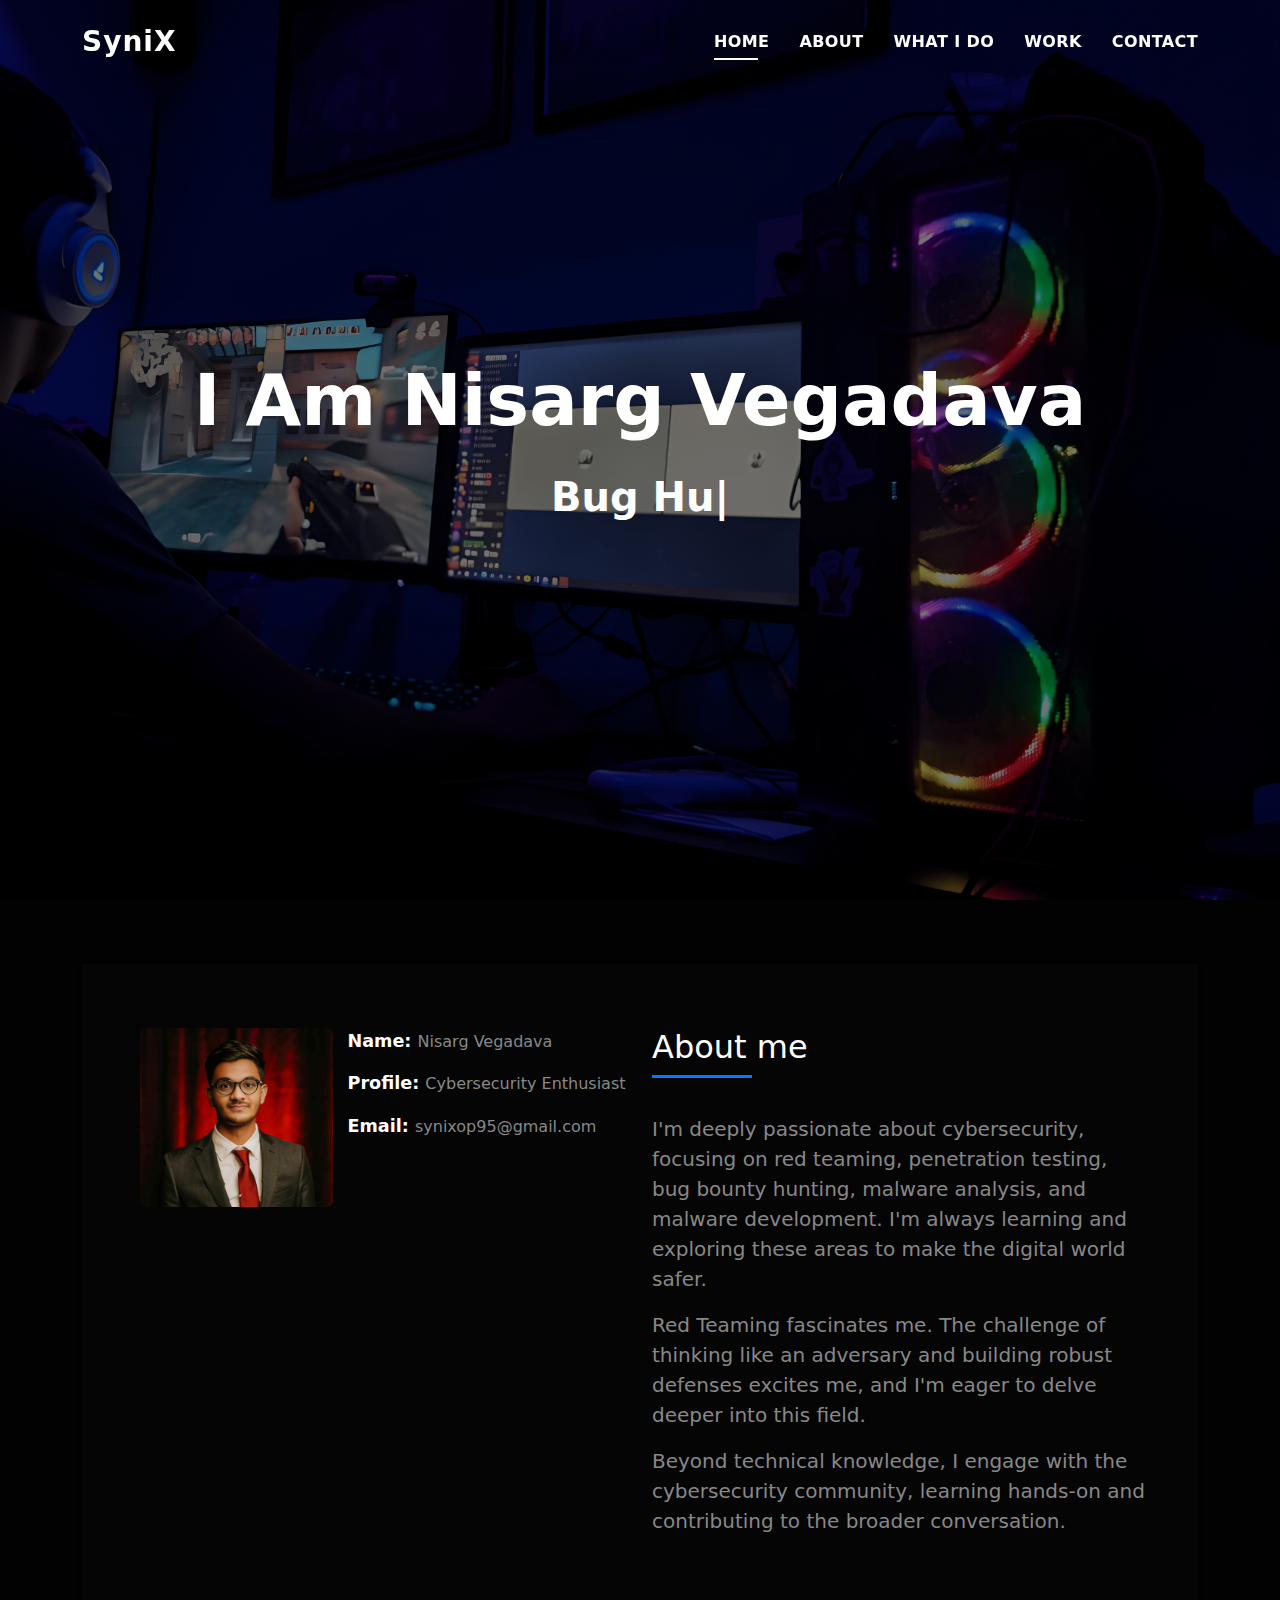
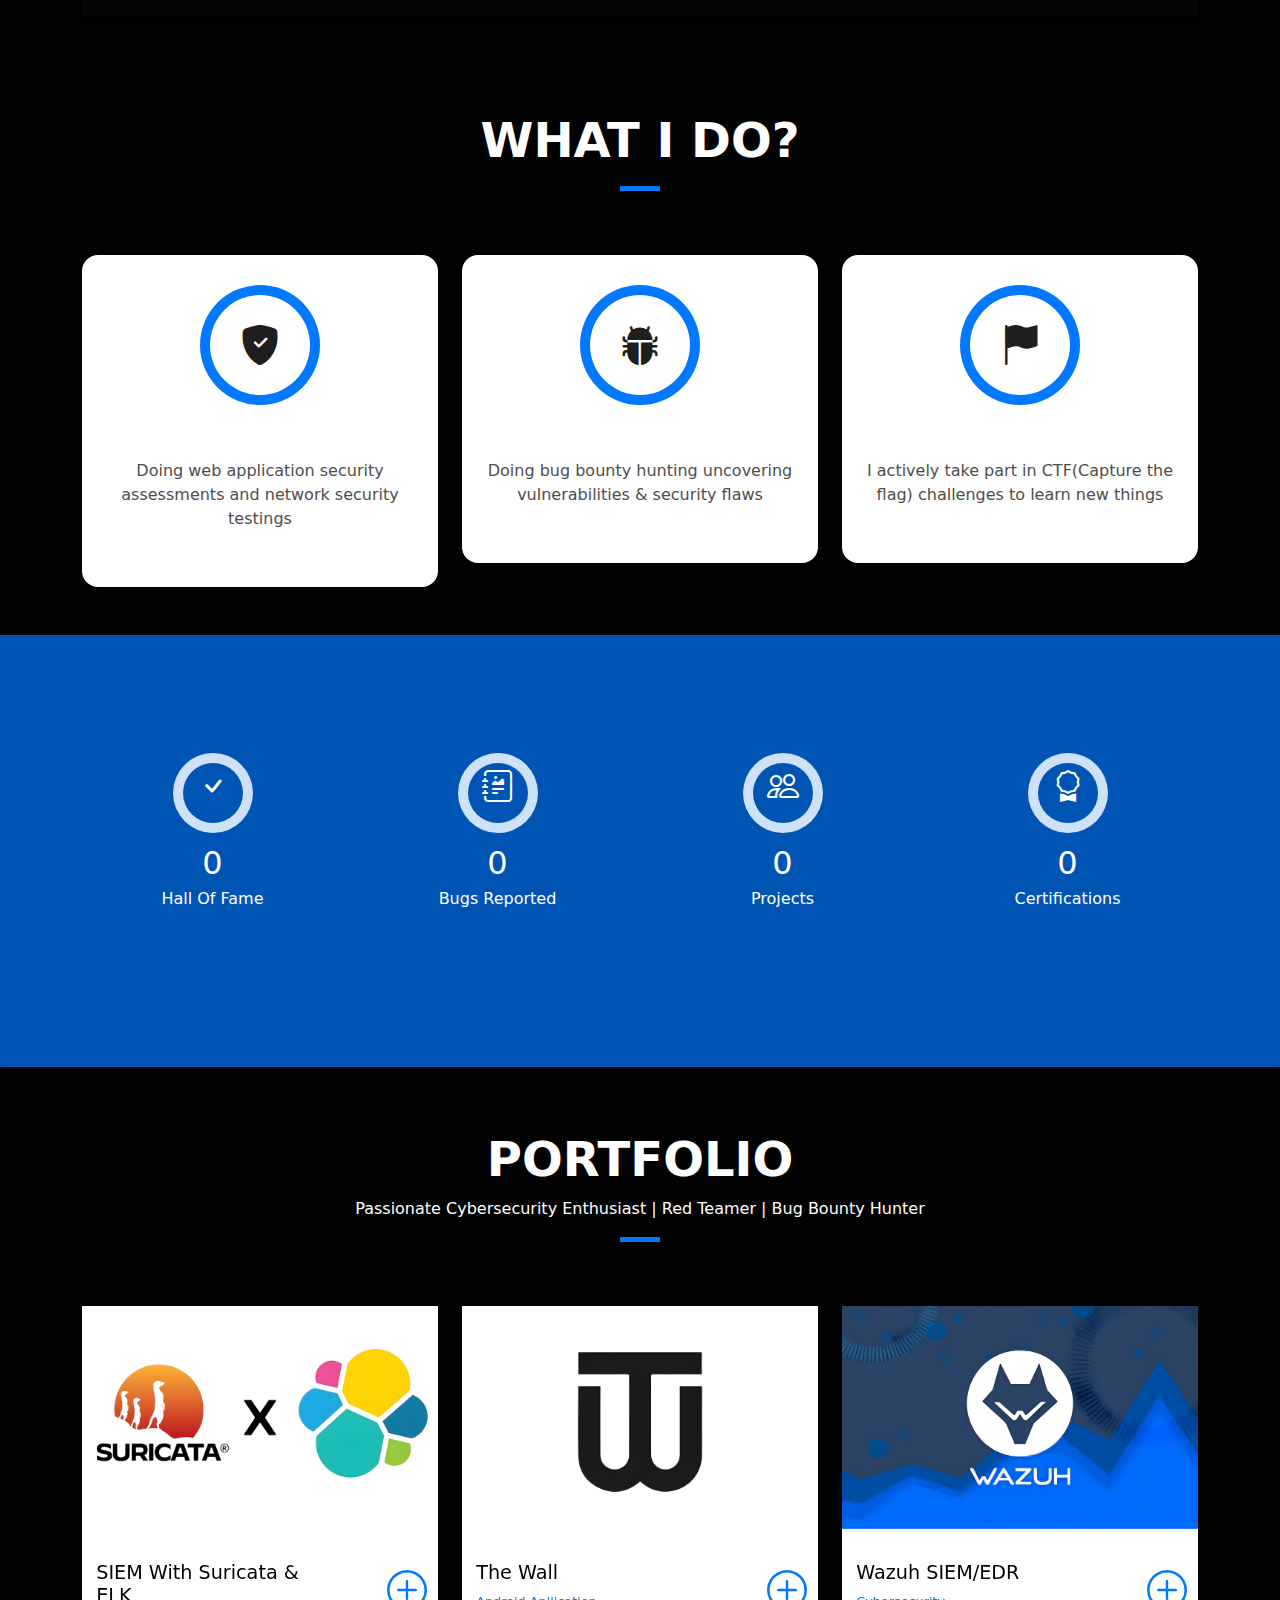
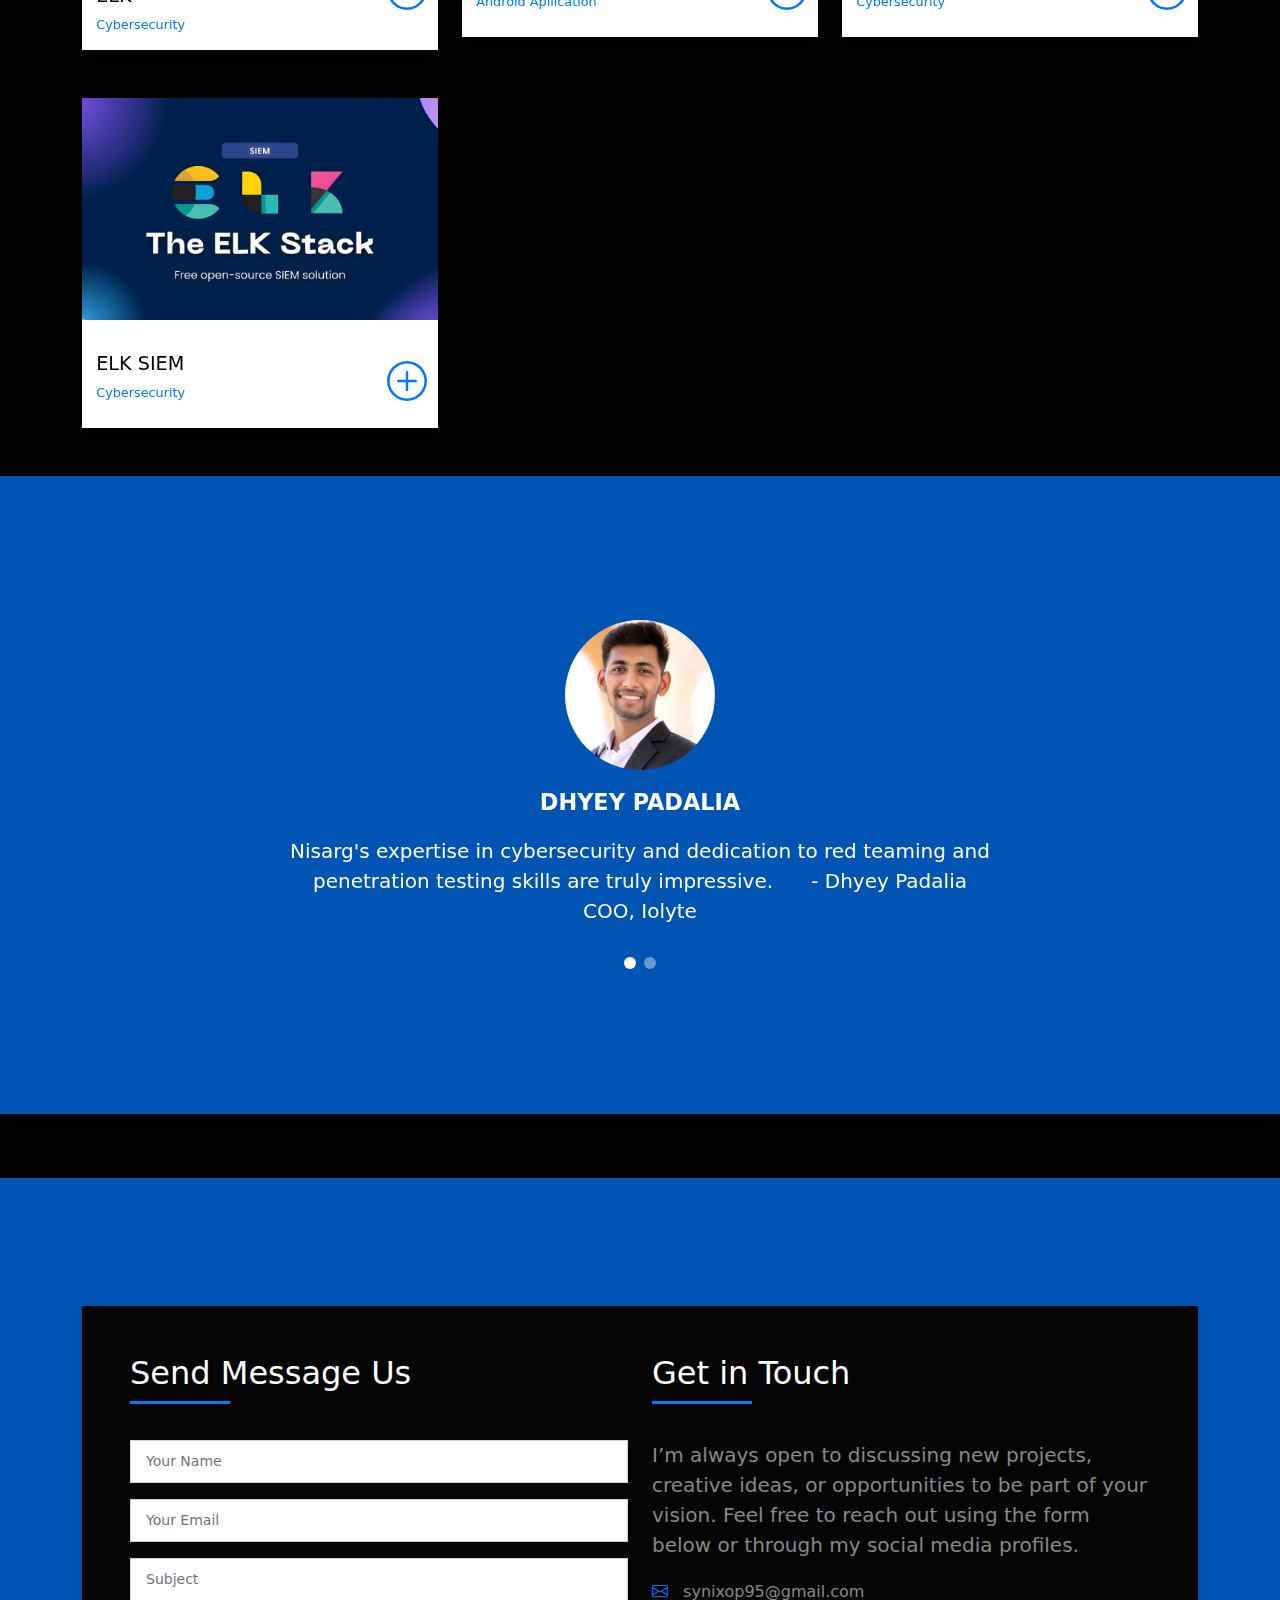
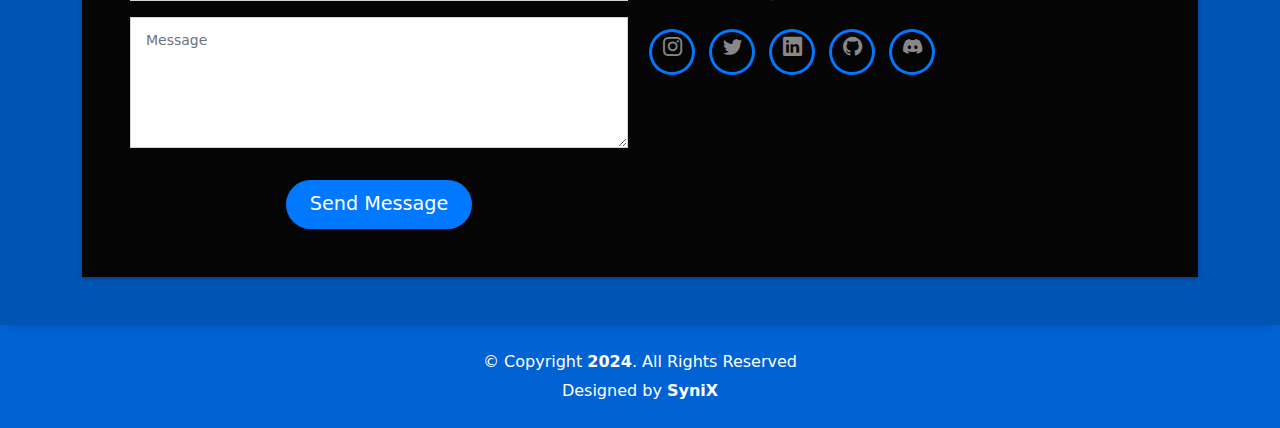
<file: index.html>
<!DOCTYPE html>
<html lang="en">

<head>
  <meta charset="utf-8">
  <meta content="width=device-width, initial-scale=1.0" name="viewport">

  <title>Synix</title>
  <meta content="" name="description">
  <meta content="" name="keywords">

  <!-- Favicons -->
  <link href="assets/img/favicon.png" rel="icon">
  <link href="assets/img/apple-touch-icon.png" rel="apple-touch-icon">

  <!-- Vendor CSS Files -->
  <link href="assets/vendor/bootstrap/css/bootstrap.min.css" rel="stylesheet">
  <link href="assets/vendor/bootstrap-icons/bootstrap-icons.css" rel="stylesheet">
  <link href="assets/vendor/glightbox/css/glightbox.min.css" rel="stylesheet">
  <link href="assets/vendor/swiper/swiper-bundle.min.css" rel="stylesheet">

  <!-- Template Main CSS File -->
  <link href="assets/css/style.css" rel="stylesheet">

</head>

<body>

  <!-- ======= Header ======= -->
  <header id="header" class="fixed-top">
    <div class="container d-flex align-items-center justify-content-between">

      <h1 class="logo"><a href="index.html">SyniX</a></h1>
      <!-- Uncomment below if you prefer to use an image logo -->
      <!-- <a href="index.html" class="logo"><img src="assets/img/logo.png" alt="" class="img-fluid"></a>-->

      <nav id="navbar" class="navbar">
        <ul>
          <li><a class="nav-link scrollto active" href="#hero">Home</a></li>
          <li><a class="nav-link scrollto" href="#about">About</a></li>
          <li><a class="nav-link scrollto" href="#services">What I Do</a></li>
          <li><a class="nav-link scrollto " href="#work">Work</a></li>
          <li><a class="nav-link scrollto" href="#contact">Contact</a></li>
        </ul>
        <i class="bi bi-list mobile-nav-toggle"></i>
      </nav><!-- .navbar -->

    </div>
  </header><!-- End Header -->

  <!-- ======= Hero Section ======= -->
  <div id="hero" class="hero route bg-image" style="background-image: url(assets/img/save.jpg)">
    <div class="overlay-itro"></div>
    <div class="hero-content display-table">
      <div class="table-cell">
        <div class="container">
          <!--<p class="display-6 color-d">Hello, world!</p>-->
          <h1 class="hero-title mb-4">I Am Nisarg Vegadava</h1>
          <p class="hero-subtitle"><span class="typed"
              data-typed-items="Bug Hunter, Penetration Tester, Red Teamer"></span></p>
          <!-- <p class="pt-3"><a class="btn btn-primary btn js-scroll px-4" href="#about" role="button">Learn More</a></p> -->
        </div>
      </div>
    </div>
  </div><!-- End Hero Section -->

  <main id="main">

    <!-- ======= About Section ======= -->
    <section id="about" class="about-mf sect-pt4 route">
      <div class="container">
        <div class="row">
          <div class="col-sm-12">
            <div class="box-shadow-full">
              <div class="row">
                <div class="col-md-6">
                  <div class="row">
                    <div class="col-sm-6 col-md-5">
                      <div class="about-img">
                        <img src="assets/img/profile.jpg" class="img-fluid rounded b-shadow-a" alt="">
                      </div>
                    </div>
                    <div class="col-sm-6 col-md-7">
                      <div class="about-info">
                        <p><span class="title-s">Name: </span> <span>Nisarg Vegadava</span></p>
                        <p><span class="title-s">Profile: </span> <span>Cybersecurity Enthusiast</span></p>
                        <p><span class="title-s">Email: </span> <span>synixop95@gmail.com</span></p>
                      </div>
                    </div>
                  </div>
                </div>
                <div class="col-md-6">
                  <div class="about-me pt-4 pt-md-0">
                    <div class="title-box-2">
                      <h5 class="title-left">
                        About me
                      </h5>
                    </div>
                    <p class="lead">
                      I'm deeply passionate about cybersecurity, focusing on red teaming, penetration testing, 
                      bug bounty hunting, malware analysis, and malware development. 
                      
                      I'm always learning and exploring these areas to make the digital world safer.
                    </p>
                    <p class="lead">
                      Red Teaming fascinates me. The challenge of thinking like an adversary and building robust defenses excites me, 
                      and I'm eager to delve deeper into this field.
                    </p>
                    <p class="lead">
                      Beyond technical knowledge, I engage with the cybersecurity community, 
                      learning hands-on and contributing to the broader conversation.
                    </p>
                  </div>
                </div>
              </div>
            </div>
          </div>
        </div>
      </div>
    </section><!-- End About Section -->

    <!-- ======= Services Section ======= -->
    <section id="services" class="services-mf pt-5 route">
      <div class="container">
        <div class="row">
          <div class="col-sm-12">
            <div class="title-box text-center">
              <h3 class="title-a">
                What I Do?
              </h3>
              <p class="subtitle-a">
                <!-- subtitle -->
              </p>
              <div class="line-mf"></div>
            </div>
          </div>
        </div>
        <div class="row">
          <div class="col-md-4">
            <div class="service-box">
              <div class="service-ico">
                <span class="ico-circle"><i class="bi bi-shield-fill-check"></i></span>
              </div>
              <div class="service-content">
                <h2 class="s-title">Penetration Testing</h2>
                <p class="s-description text-center">
                  Doing web application security assessments and network security testings
                </p>
              </div>
            </div>
          </div>
          <div class="col-md-4">
            <div class="service-box">
              <div class="service-ico">
                <span class="ico-circle"><i class="bi bi-bug-fill"></i></span>
              </div>
              <div class="service-content">
                <h2 class="s-title">Bug Bounty Hunting</h2>
                <p class="s-description text-center">
                  Doing bug bounty hunting uncovering vulnerabilities & security flaws
                </p>
              </div>
            </div>
          </div>
          <div class="col-md-4">
            <div class="service-box">
              <div class="service-ico">
                <span class="ico-circle"><i class="bi bi-flag-fill"></i></span>
              </div>
              <div class="service-content">
                <h2 class="s-title">CTF Player</h2>
                <p class="s-description text-center">
                  I actively take part in CTF(Capture the flag) challenges to learn new things
                </p>
              </div>
            </div>
          </div>
        </div>
      </div>
    </section><!-- End Services Section -->

    <!-- ======= Counter Section ======= -->
    <div class="section-counter paralax-mf bg-image" style="background-image: url(assets/img/counters-bg.jpg)">
      <div class="overlay-mf"></div>
      <div class="container position-relative">
        <div class="row">
          <div class="col-sm-3 col-lg-3">
            <div class="counter-box counter-box pt-4 pt-md-0">
              <div class="counter-ico">
                <span class="ico-circle"><i class="bi bi-check"></i></span>
              </div>
              <div class="counter-num">
                <p data-purecounter-start="0" data-purecounter-end="0" data-purecounter-duration="1"
                  class="counter purecounter"></p>
                <span class="counter-text">Hall Of Fame</span>
              </div>
            </div>
          </div>
          <div class="col-sm-3 col-lg-3">
            <div class="counter-box pt-4 pt-md-0">
              <div class="counter-ico">
                <span class="ico-circle"><i class="bi bi-journal-richtext"></i></span>
              </div>
              <div class="counter-num">
                <p data-purecounter-start="0" data-purecounter-end="0" data-purecounter-duration="1"
                  class="counter purecounter"></p>
                <span class="counter-text">Bugs Reported</span>
              </div>
            </div>
          </div>
          <div class="col-sm-3 col-lg-3">
            <div class="counter-box pt-4 pt-md-0">
              <div class="counter-ico">
                <span class="ico-circle"><i class="bi bi-people"></i></span>
              </div>
              <div class="counter-num">
                <p data-purecounter-start="0" data-purecounter-end="17" data-purecounter-duration="1"
                  class="counter purecounter"></p>
                <span class="counter-text">Projects</span>
              </div>
            </div>
          </div>
          <div class="col-sm-3 col-lg-3">
            <div class="counter-box pt-4 pt-md-0">
              <div class="counter-ico">
                <span class="ico-circle"><i class="bi bi-award"></i></span>
              </div>
              <div class="counter-num">
                <p data-purecounter-start="0" data-purecounter-end="12" data-purecounter-duration="1"
                  class="counter purecounter"></p>
                <span class="counter-text">Certifications</span>
              </div>
            </div>
          </div>
        </div>
      </div>
    </div><!-- End Counter Section -->

    <!-- ======= Portfolio Section ======= -->
    <section id="work" class="portfolio-mf sect-pt4 route">
      <div class="container">
        <div class="row">
          <div class="col-sm-12">
            <div class="title-box text-center">
              <h3 class="title-a">
                Portfolio
              </h3>
              <p class="subtitle-a">
                Passionate Cybersecurity Enthusiast | Red Teamer | Bug Bounty Hunter
              </p>
              <div class="line-mf"></div>
            </div>
          </div>
        </div>
        <div class="row">
          <div class="col-md-4">
            <div class="work-box">
              <a href="assets/img/work-1.jpg" data-gallery="portfolioGallery" class="portfolio-lightbox">
                <div class="work-img">
                  <img src="assets/img/work-1.jpg" alt="" class="img-fluid">
                </div>
              </a>
              <div class="work-content">
                <div class="row">
                  <div class="col-sm-8">
                    <h2 class="w-title">SIEM With Suricata & ELK</h2>
                    <div class="w-more">
                      <span class="w-ctegory">Cybersecurity</span>
                    </div>
                  </div>
                  <div class="col-sm-4">
                    <div class="w-like">
                      <a href="portfolio-details.html"> <span class="bi bi-plus-circle"></span></a>
                    </div>
                  </div>
                </div>
              </div>
            </div>
          </div>
          <div class="col-md-4">
            <div class="work-box">
              <a href="assets/img/work-2.jpg" data-gallery="portfolioGallery" class="portfolio-lightbox">
                <div class="work-img">
                  <img src="assets/img/work-2.jpg" alt="" class="img-fluid">
                </div>
              </a>
              <div class="work-content">
                <div class="row">
                  <div class="col-sm-8">
                    <h2 class="w-title">The Wall</h2>
                    <div class="w-more">
                      <span class="w-ctegory">Android Apllication</span> 
                    </div>
                  </div>
                  <div class="col-sm-4">
                    <div class="w-like">
                      <a href="portfolio-details2.html"> <span class="bi bi-plus-circle"></span></a>
                    </div>
                  </div>
                </div>
              </div>
            </div>
          </div>
          <div class="col-md-4">
            <div class="work-box">
              <a href="assets/img/work-3.jpg" data-gallery="portfolioGallery" class="portfolio-lightbox">
                <div class="work-img">
                  <img src="assets/img/work-3.jpg" alt="" class="img-fluid">
                </div>
              </a>
              <div class="work-content">
                <div class="row">
                  <div class="col-sm-8">
                    <h2 class="w-title">Wazuh SIEM/EDR</h2>
                    <div class="w-more">
                      <span class="w-ctegory">Cybersecurity</span> 
                    </div>
                  </div>
                  <div class="col-sm-4">
                    <div class="w-like">
                      <a href="portfolio-details3.html"> <span class="bi bi-plus-circle"></span></a>
                    </div>
                  </div>
                </div>
              </div>
            </div>
          </div>
          <div class="col-md-4">
            <div class="work-box">
              <a href="assets/img/work-4.jpg" data-gallery="portfolioGallery" class="portfolio-lightbox">
                <div class="work-img">
                  <img src="assets/img/work-4.jpg" alt="" class="img-fluid">
                </div>
              </a>
              <div class="work-content">
                <div class="row">
                  <div class="col-sm-8">
                    <h2 class="w-title">ELK SIEM</h2>
                    <div class="w-more">
                      <span class="w-ctegory">Cybersecurity</span> 
                    </div>
                  </div>
                  <div class="col-sm-4">
                    <div class="w-like">
                      <a href="portfolio-details4.html"> <span class="bi bi-plus-circle"></span></a>
                    </div>
                  </div>
                </div>
              </div>
            </div>
          </div>
        </div>
      </div>
    </section><!-- End Portfolio Section -->

    <!-- ======= Testimonials Section ======= -->
    <div class="testimonials paralax-mf bg-image" style="background-image: url(assets/img/overlay-bg.jpg)">
      <div class="overlay-mf"></div>
      <div class="container">
        <div class="row">
          <div class="col-md-12">

            <div class="testimonials-slider swiper" data-aos="fade-up" data-aos-delay="100">
              <div class="swiper-wrapper">

                <div class="swiper-slide">
                  <div class="testimonial-box">
                    <div class="author-test">
                      <img src="assets/img/testimonial-1.jpg" alt="" class="rounded-circle b-shadow-a">
                      <span class="author">Dhyey Padalia</span>
                    </div>
                    <div class="content-test">
                      <p class="description lead">
                        Nisarg's expertise in cybersecurity and dedication to red teaming and 
                        penetration testing skills are truly impressive.  &nbsp;&nbsp;&nbsp;&nbsp;  <strong> - Dhyey Padalia COO, Iolyte </strong>
                      </p>
                    </div>
                  </div>
                </div><!-- End testimonial item -->

                <div class="swiper-slide">
                  <div class="testimonial-box">
                    <div class="author-test">
                      <img src="assets/img/testimonial-4.jpg" alt="" class="rounded-circle b-shadow-a">
                      <span class="author">Thesiya Socrate</span>
                    </div>
                    <div class="content-test">
                      <p class="description lead">
                        Curabitur arcu erat, accumsan id imperdiet et, porttitor at sem. Lorem ipsum dolor sit amet,
                        consectetur adipiscing elit.
                      </p>
                    </div>
                  </div>
                </div><!-- End testimonial item -->
              </div>
              <div class="swiper-pagination"></div>
            </div>

            <!-- <div id="testimonial-mf" class="owl-carousel owl-theme">
          
        </div> -->
          </div>
        </div>
      </div>
    </div><!-- End Testimonials Section -->

    <!-- ======= Contact Section ======= -->
    <section id="contact" class="paralax-mf footer-paralax bg-image sect-mt4 route"
      style="background-image: url(assets/img/overlay-bg.jpg)">
      <div class="overlay-mf"></div>
      <div class="container">
        <div class="row">
          <div class="col-sm-12">
            <div class="contact-mf">
              <div id="contact" class="box-shadow-full">
                <div class="row">
                  <div class="col-md-6">
                    <div class="title-box-2">
                      <h5 class="title-left">
                        Send Message Us
                      </h5>
                    </div>
                    <div>
                      <form action="forms/contact.php" method="post" role="form" class="php-email-form">
                        <div class="row">
                          <div class="col-md-12 mb-3">
                            <div class="form-group">
                              <input type="text" name="name" class="form-control" id="name" placeholder="Your Name"
                                required>
                            </div>
                          </div>
                          <div class="col-md-12 mb-3">
                            <div class="form-group">
                              <input type="email" class="form-control" name="email" id="email" placeholder="Your Email"
                                required>
                            </div>
                          </div>
                          <div class="col-md-12 mb-3">
                            <div class="form-group">
                              <input type="text" class="form-control" name="subject" id="subject" placeholder="Subject"
                                required>
                            </div>
                          </div>
                          <div class="col-md-12">
                            <div class="form-group">
                              <textarea class="form-control" name="message" rows="5" placeholder="Message"
                                required></textarea>
                            </div>
                          </div>
                          <div class="col-md-12 text-center my-3">
                            <div class="loading">Loading</div>
                            <div class="error-message"></div>
                            <div class="sent-message">Your message has been sent. Thank you!</div>
                          </div>
                          <div class="col-md-12 text-center">
                            <button type="submit" class="button button-a button-big button-rouded">Send Message</button>
                          </div>
                        </div>
                      </form>
                    </div>
                  </div>
                  <div class="col-md-6">
                    <div class="title-box-2 pt-4 pt-md-0">
                      <h5 class="title-left">
                        Get in Touch
                      </h5>
                    </div>
                    <div class="more-info">
                      <p class="lead">
                        I’m always open to discussing new projects, creative ideas, or opportunities to be part of your vision. 
                        Feel free to reach out using the form below or through my social media profiles.
                      </p>
                      <ul class="list-ico">
                        <li><span class="bi bi-envelope"></span> synixop95@gmail.com</li>
                      </ul>
                    </div>
                    <div class="socials">
                      <ul>
                        <li><a href="https://www.instagram.com/0xsynix" target="_blank"><span class="ico-circle"><i class="bi bi-instagram"></i></span></a></li>
                        <li><a href="https://www.x.com/SyniX_07" target="_blank"><span class="ico-circle"><i class="bi bi-twitter"></i></span></a></li>
                        <li><a href="https://www.linkedin.com/in/nisarg-vegadava" target="_blank"><span class="ico-circle"><i class="bi bi-linkedin"></i></span></a></li>
                        <li><a href="https://www.github.com/0xNisarg" target="_blank"><span class="ico-circle"><i class="bi bi-github"></i></span></a></li>
                        <li><a href="https://www.discordapp.com/users/679171418465894460" target="_blank"><span class="ico-circle"><i class="bi bi-discord"></i></span></a></li>
                      </ul>
                    </div>
                  </div>
                </div>
              </div>
            </div>
          </div>
        </div>
      </div>
    </section><!-- End Contact Section -->

  </main><!-- End #main -->

  <!-- ======= Footer ======= -->
  <footer>
    <div class="container">
      <div class="row">
        <div class="col-sm-12">
          <div class="copyright-box">
            <p class="copyright">&copy; Copyright <strong>2024</strong>. All Rights Reserved</p>
            <div class="credits">
              Designed by <strong>SyniX</strong>
            </div>
          </div>
        </div>
      </div>
    </div>
  </footer><!-- End  Footer -->

  <div id="preloader"></div>
  <a href="#" class="back-to-top d-flex align-items-center justify-content-center"><i
      class="bi bi-arrow-up-short"></i></a>

  <!-- Vendor JS Files -->
  <script src="assets/vendor/purecounter/purecounter_vanilla.js"></script>
  <script src="assets/vendor/bootstrap/js/bootstrap.bundle.min.js"></script>
  <script src="assets/vendor/glightbox/js/glightbox.min.js"></script>
  <script src="assets/vendor/swiper/swiper-bundle.min.js"></script>
  <script src="assets/vendor/typed.js/typed.min.js"></script>
  <script src="assets/vendor/php-email-form/validate.js"></script>

  <!-- Template Main JS File -->
  <script src="assets/js/main.js"></script>

</body>

</html>
</file>
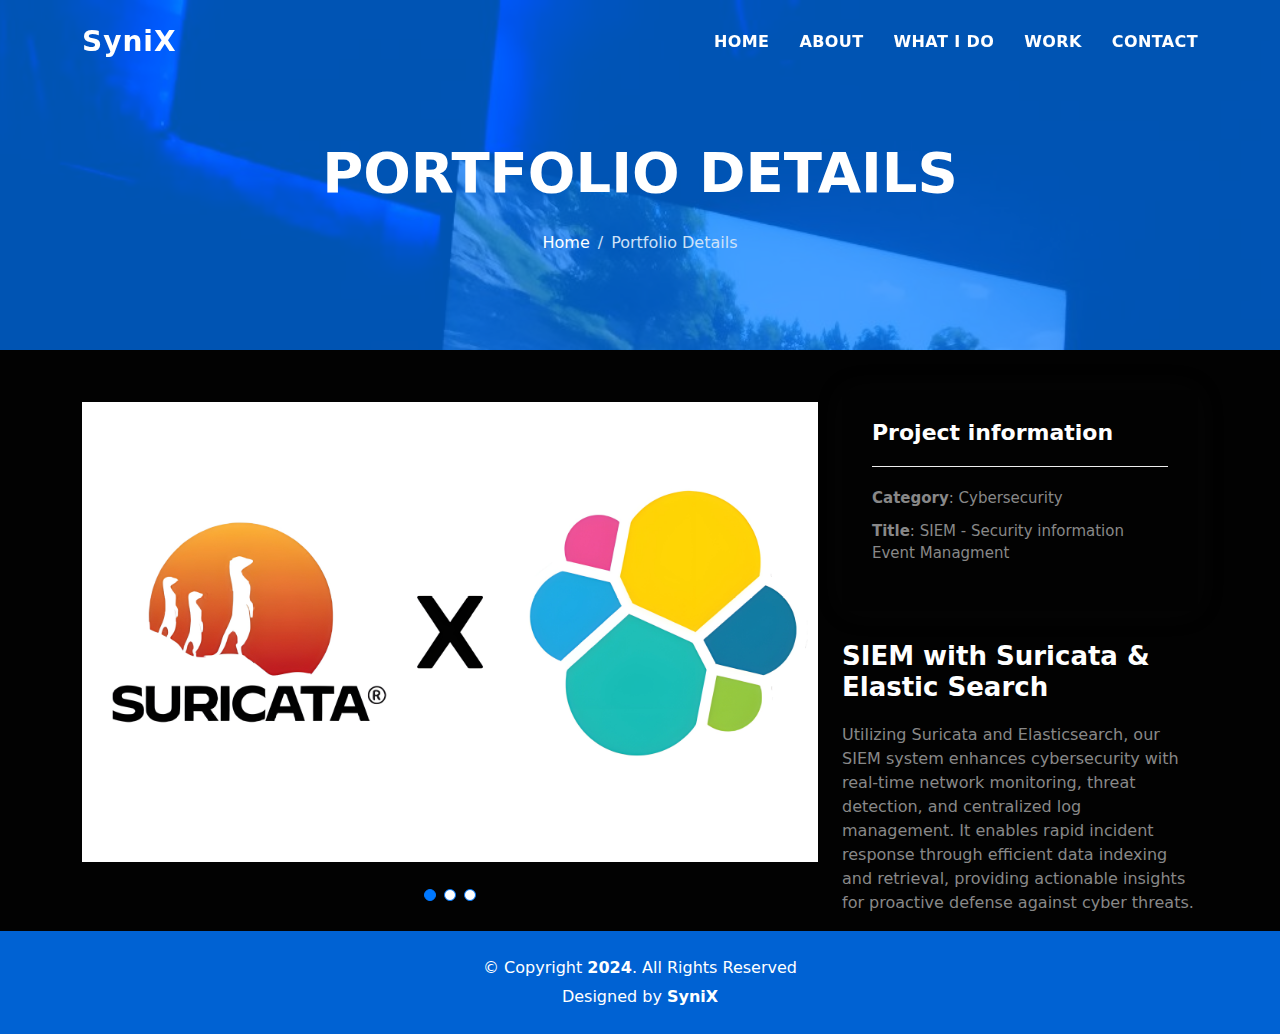
<file: portfolio-details.html>
<!DOCTYPE html>
<html lang="en">

<head>
  <meta charset="utf-8">
  <meta content="width=device-width, initial-scale=1.0" name="viewport">

  <title>SyniX - Portfolio Details</title>
  <meta content="" name="description">
  <meta content="" name="keywords">

  <!-- Favicons -->
  <link href="assets/img/favicon.png" rel="icon">
  <link href="assets/img/apple-touch-icon.png" rel="apple-touch-icon">

  <!-- Vendor CSS Files -->
  <link href="assets/vendor/bootstrap/css/bootstrap.min.css" rel="stylesheet">
  <link href="assets/vendor/bootstrap-icons/bootstrap-icons.css" rel="stylesheet">
  <link href="assets/vendor/glightbox/css/glightbox.min.css" rel="stylesheet">
  <link href="assets/vendor/swiper/swiper-bundle.min.css" rel="stylesheet">

  <!-- Template Main CSS File -->
  <link href="assets/css/style.css" rel="stylesheet">
</head>

<body>

  <!-- ======= Header ======= -->
  <header id="header" class="fixed-top">
    <div class="container d-flex align-items-center justify-content-between">

      <h1 class="logo"><a href="index.html">SyniX</a></h1>
      <!-- Uncomment below if you prefer to use an image logo -->
      <!-- <a href="index.html" class="logo"><img src="assets/img/logo.png" alt="" class="img-fluid"></a>-->

      <nav id="navbar" class="navbar">
        <ul>
          <li><a class="nav-link scrollto " href="index.html#hero">Home</a></li>
          <li><a class="nav-link scrollto" href="index.html#about">About</a></li>
          <li><a class="nav-link scrollto" href="index.html#services">What I Do</a></li>
          <li><a class="nav-link scrollto " href="index.html#work">Work</a></li>
          <li><a class="nav-link scrollto" href="index.html#contact">Contact</a></li>
        </ul>
        <i class="bi bi-list mobile-nav-toggle"></i>
      </nav><!-- .navbar -->

    </div>
  </header><!-- End Header -->

  <div class="hero hero-single route bg-image" style="background-image: url(assets/img/overlay-bg.jpg)">
    <div class="overlay-mf"></div>
    <div class="hero-content display-table">
      <div class="table-cell">
        <div class="container">
          <h2 class="hero-title mb-4">Portfolio Details</h2>
          <ol class="breadcrumb d-flex justify-content-center">
            <li class="breadcrumb-item">
              <a href="#">Home</a>
            </li>
            <li class="breadcrumb-item active">Portfolio Details</li>
          </ol>
        </div>
      </div>
    </div>
  </div>

  <main id="main">

    <!-- ======= Portfolio Details Section ======= -->
    <section id="portfolio-details" class="portfolio-details">
      <div class="container">
        <div class="row gy-4">
          <div class="col-lg-8">
            <div class="portfolio-details-slider swiper">
              <div class="swiper-wrapper align-items-center">

                <div class="swiper-slide">
                  <img src="assets/img/work-1.jpg" alt="">
                </div>
                <div class="swiper-slide">\
                  <img src="assets/img/suricata.jpg" alt="">
                </div>
                <div class="swiper-slide">
                  <img src="assets/img/elastic.jpg" alt="">
                </div>
              </div>
              <div class="swiper-pagination"></div>
            </div>
          </div>

          <div class="col-lg-4">
            <div class="portfolio-info">
              <h3>Project information</h3>
              <ul>
                <li><strong>Category</strong>: Cybersecurity</li>
                <li><strong>Title</strong>: <a href="https://github.com/0xNisarg/SIEM-with-Suricata-and-Elasticsearch" target="_blank">SIEM - Security information Event Managment </a></li>
              </ul>
            </div>
            <div class="portfolio-description">
              <h2>SIEM with Suricata & Elastic Search</h2>
              <p>
                Utilizing Suricata and Elasticsearch, our SIEM system enhances cybersecurity with real-time network monitoring, threat detection, 
                and centralized log management. It enables rapid incident response through efficient data indexing and retrieval, 
                providing actionable insights for proactive defense against cyber threats.
              </p>
            </div>
          </div>
        </div>
      </div>
    </section>
    <!-- End Portfolio Details Section -->

  </main><!-- End #main -->

  <!-- ======= Footer ======= -->
  <footer>
    <div class="container">
      <div class="row">
        <div class="col-sm-12">
          <div class="copyright-box">
            <div class="credits">
              <p class="copyright">&copy; Copyright <strong>2024</strong>. All Rights Reserved</p>
              Designed by <strong>SyniX</strong>
            </div>
          </div>
        </div>
      </div>
    </div>
  </footer><!-- End  Footer -->

  <div id="preloader"></div>
  <a href="#" class="back-to-top d-flex align-items-center justify-content-center"><i class="bi bi-arrow-up-short"></i></a>

  <!-- Vendor JS Files -->
  <script src="assets/vendor/purecounter/purecounter_vanilla.js"></script>
  <script src="assets/vendor/bootstrap/js/bootstrap.bundle.min.js"></script>
  <script src="assets/vendor/glightbox/js/glightbox.min.js"></script>
  <script src="assets/vendor/swiper/swiper-bundle.min.js"></script>
  <script src="assets/vendor/typed.js/typed.min.js"></script>
  <script src="assets/vendor/php-email-form/validate.js"></script>

  <!-- Template Main JS File -->
  <script src="assets/js/main.js"></script>

</body>

</html>
</file>
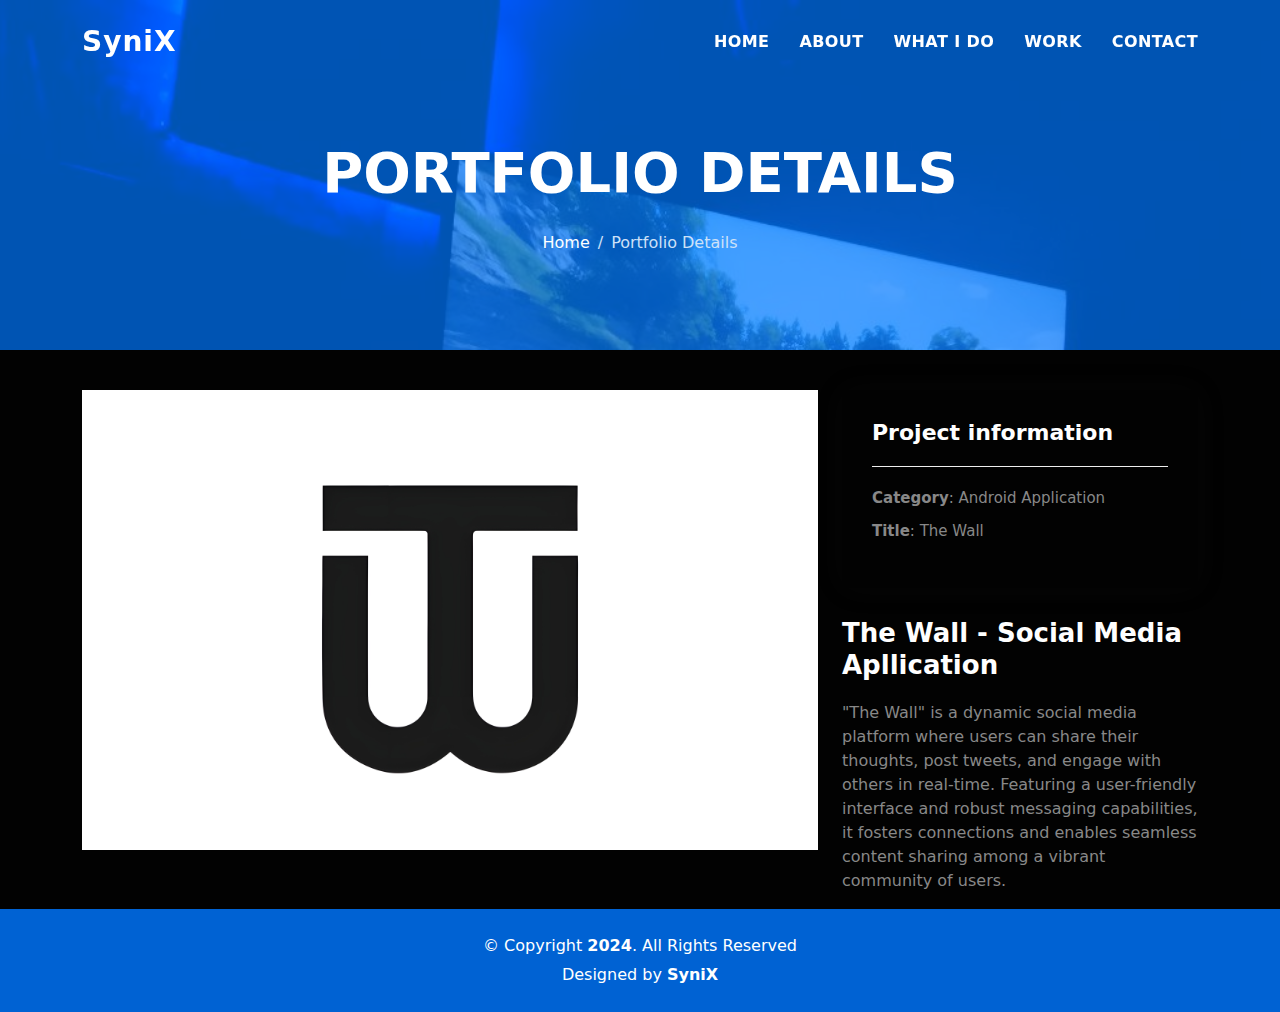
<file: portfolio-details2.html>
<!DOCTYPE html>
<html lang="en">

<head>
  <meta charset="utf-8">
  <meta content="width=device-width, initial-scale=1.0" name="viewport">

  <title>SyniX - Portfolio Details</title>
  <meta content="" name="description">
  <meta content="" name="keywords">

  <!-- Favicons -->
  <link href="assets/img/favicon.png" rel="icon">
  <link href="assets/img/apple-touch-icon.png" rel="apple-touch-icon">

  <!-- Vendor CSS Files -->
  <link href="assets/vendor/bootstrap/css/bootstrap.min.css" rel="stylesheet">
  <link href="assets/vendor/bootstrap-icons/bootstrap-icons.css" rel="stylesheet">
  <link href="assets/vendor/glightbox/css/glightbox.min.css" rel="stylesheet">
  <link href="assets/vendor/swiper/swiper-bundle.min.css" rel="stylesheet">

  <!-- Template Main CSS File -->
  <link href="assets/css/style.css" rel="stylesheet">
</head>

<body>

  <!-- ======= Header ======= -->
  <header id="header" class="fixed-top">
    <div class="container d-flex align-items-center justify-content-between">

      <h1 class="logo"><a href="index.html">SyniX</a></h1>
      <!-- Uncomment below if you prefer to use an image logo -->
      <!-- <a href="index.html" class="logo"><img src="assets/img/logo.png" alt="" class="img-fluid"></a>-->

      <nav id="navbar" class="navbar">
        <ul>
          <li><a class="nav-link scrollto " href="index.html#hero">Home</a></li>
          <li><a class="nav-link scrollto" href="index.html#about">About</a></li>
          <li><a class="nav-link scrollto" href="index.html#services">What I Do</a></li>
          <li><a class="nav-link scrollto " href="index.html#work">Work</a></li>
          <li><a class="nav-link scrollto" href="index.html#contact">Contact</a></li>
        </ul>
        <i class="bi bi-list mobile-nav-toggle"></i>
      </nav><!-- .navbar -->

    </div>
  </header><!-- End Header -->

  <div class="hero hero-single route bg-image" style="background-image: url(assets/img/overlay-bg.jpg)">
    <div class="overlay-mf"></div>
    <div class="hero-content display-table">
      <div class="table-cell">
        <div class="container">
          <h2 class="hero-title mb-4">Portfolio Details</h2>
          <ol class="breadcrumb d-flex justify-content-center">
            <li class="breadcrumb-item">
              <a href="#">Home</a>
            </li>
            <li class="breadcrumb-item active">Portfolio Details</li>
          </ol>
        </div>
      </div>
    </div>
  </div>

  <main id="main">

    <!-- ======= Portfolio Details Section ======= -->
    <section id="portfolio-details" class="portfolio-details">
      <div class="container">
        <div class="row gy-4">
          <div class="col-lg-8">
            <div class="portfolio-details-slider swiper">
              <div class="swiper-wrapper align-items-center">

                <div class="swiper-slide">
                  <img src="assets/img/work-2.jpg" alt="">
                </div>
              </div>
              <div class="swiper-pagination"></div>
            </div>
          </div>

          <div class="col-lg-4">
            <div class="portfolio-info">
              <h3>Project information</h3>
              <ul>
                <li><strong>Category</strong>: Android Application</li>
                <li><strong>Title</strong>: <a href="https://github.com/0xNisarg/The-Wall" target="_blank">The Wall</a></li>
              </ul>
            </div>
            <div class="portfolio-description">
              <h2>The Wall - Social Media Apllication</h2>
              <p>
                "The Wall" is a dynamic social media platform where users can share their thoughts, post tweets, and engage with others in real-time. 
                Featuring a user-friendly interface and robust messaging capabilities, it fosters connections and enables seamless content sharing among a vibrant community of users.
              </p>
            </div>
          </div>
        </div>
      </div>
    </section>
    <!-- End Portfolio Details Section -->

  </main><!-- End #main -->

  <!-- ======= Footer ======= -->
  <footer>
    <div class="container">
      <div class="row">
        <div class="col-sm-12">
          <div class="copyright-box">
            <div class="credits">
              <p class="copyright">&copy; Copyright <strong>2024</strong>. All Rights Reserved</p>
              Designed by <strong>SyniX</strong>
            </div>
          </div>
        </div>
      </div>
    </div>
  </footer><!-- End  Footer -->

  <div id="preloader"></div>
  <a href="#" class="back-to-top d-flex align-items-center justify-content-center"><i class="bi bi-arrow-up-short"></i></a>

  <!-- Vendor JS Files -->
  <script src="assets/vendor/purecounter/purecounter_vanilla.js"></script>
  <script src="assets/vendor/bootstrap/js/bootstrap.bundle.min.js"></script>
  <script src="assets/vendor/glightbox/js/glightbox.min.js"></script>
  <script src="assets/vendor/swiper/swiper-bundle.min.js"></script>
  <script src="assets/vendor/typed.js/typed.min.js"></script>
  <script src="assets/vendor/php-email-form/validate.js"></script>

  <!-- Template Main JS File -->
  <script src="assets/js/main.js"></script>

</body>

</html>
</file>
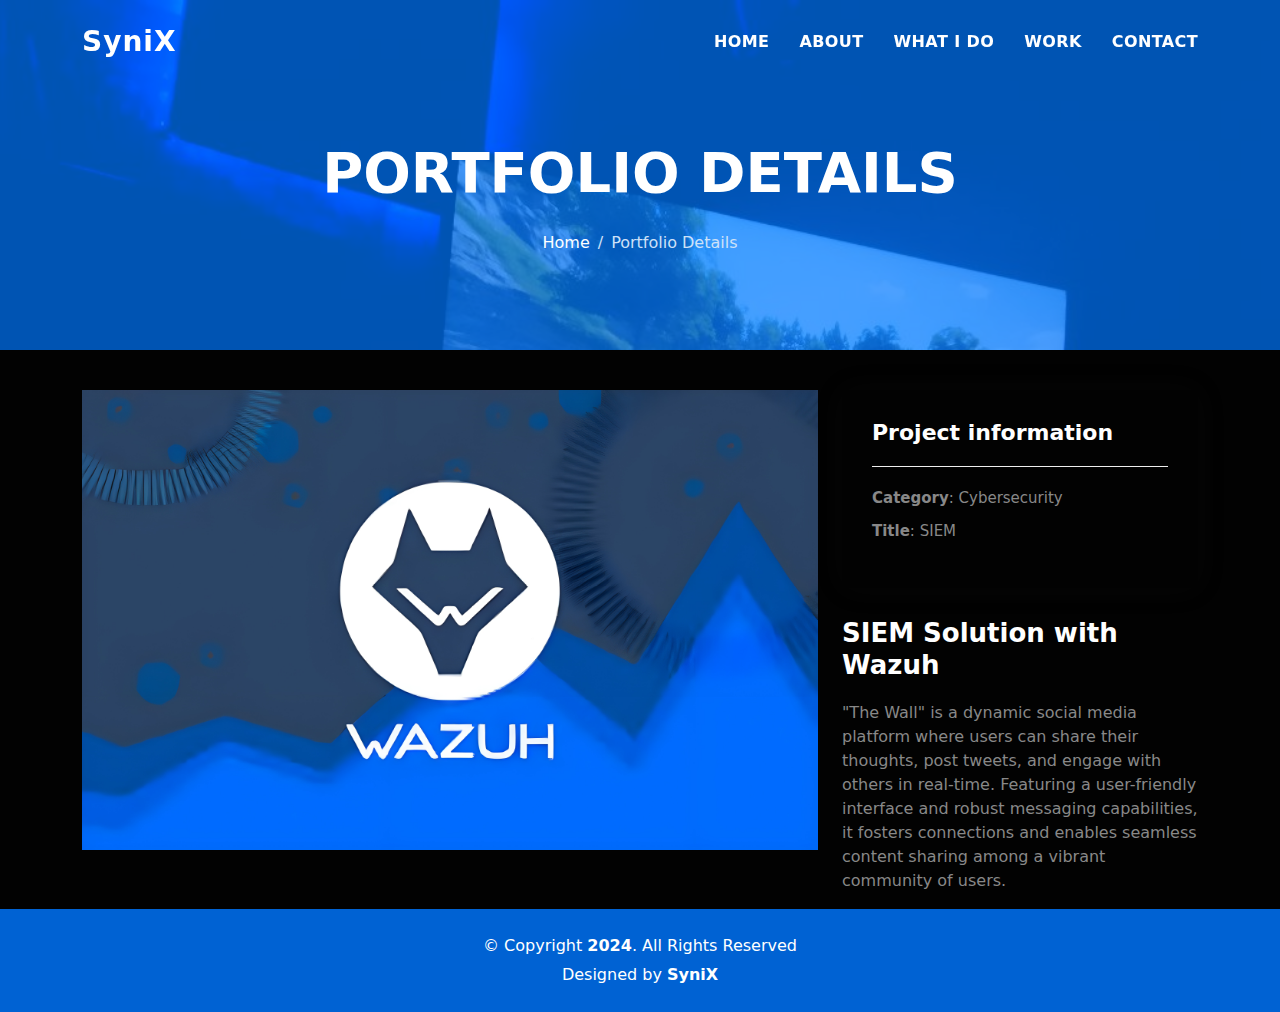
<file: portfolio-details3.html>
<!DOCTYPE html>
<html lang="en">

<head>
  <meta charset="utf-8">
  <meta content="width=device-width, initial-scale=1.0" name="viewport">

  <title>SyniX - Portfolio Details</title>
  <meta content="" name="description">
  <meta content="" name="keywords">

  <!-- Favicons -->
  <link href="assets/img/favicon.png" rel="icon">
  <link href="assets/img/apple-touch-icon.png" rel="apple-touch-icon">

  <!-- Vendor CSS Files -->
  <link href="assets/vendor/bootstrap/css/bootstrap.min.css" rel="stylesheet">
  <link href="assets/vendor/bootstrap-icons/bootstrap-icons.css" rel="stylesheet">
  <link href="assets/vendor/glightbox/css/glightbox.min.css" rel="stylesheet">
  <link href="assets/vendor/swiper/swiper-bundle.min.css" rel="stylesheet">

  <!-- Template Main CSS File -->
  <link href="assets/css/style.css" rel="stylesheet">
</head>

<body>

  <!-- ======= Header ======= -->
  <header id="header" class="fixed-top">
    <div class="container d-flex align-items-center justify-content-between">

      <h1 class="logo"><a href="index.html">SyniX</a></h1>
      <!-- Uncomment below if you prefer to use an image logo -->
      <!-- <a href="index.html" class="logo"><img src="assets/img/logo.png" alt="" class="img-fluid"></a>-->

      <nav id="navbar" class="navbar">
        <ul>
          <li><a class="nav-link scrollto " href="index.html#hero">Home</a></li>
          <li><a class="nav-link scrollto" href="index.html#about">About</a></li>
          <li><a class="nav-link scrollto" href="index.html#services">What I Do</a></li>
          <li><a class="nav-link scrollto " href="index.html#work">Work</a></li>
          <li><a class="nav-link scrollto" href="index.html#contact">Contact</a></li>
        </ul>
        <i class="bi bi-list mobile-nav-toggle"></i>
      </nav><!-- .navbar -->

    </div>
  </header><!-- End Header -->

  <div class="hero hero-single route bg-image" style="background-image: url(assets/img/overlay-bg.jpg)">
    <div class="overlay-mf"></div>
    <div class="hero-content display-table">
      <div class="table-cell">
        <div class="container">
          <h2 class="hero-title mb-4">Portfolio Details</h2>
          <ol class="breadcrumb d-flex justify-content-center">
            <li class="breadcrumb-item">
              <a href="#">Home</a>
            </li>
            <li class="breadcrumb-item active">Portfolio Details</li>
          </ol>
        </div>
      </div>
    </div>
  </div>

  <main id="main">

    <!-- ======= Portfolio Details Section ======= -->
    <section id="portfolio-details" class="portfolio-details">
      <div class="container">
        <div class="row gy-4">
          <div class="col-lg-8">
            <div class="portfolio-details-slider swiper">
              <div class="swiper-wrapper align-items-center">

                <div class="swiper-slide">
                  <img src="assets/img/work-3.jpg" alt="">
                </div>
              </div>
              <div class="swiper-pagination"></div>
            </div>
          </div>

          <div class="col-lg-4">
            <div class="portfolio-info">
              <h3>Project information</h3>
              <ul>
                <li><strong>Category</strong>: Cybersecurity</li>
                <li><strong>Title</strong>: <a href="" target="_blank">SIEM</a></li>
              </ul>
            </div>
            <div class="portfolio-description">
              <h2>SIEM Solution with Wazuh</h2>
              <p>
                "The Wall" is a dynamic social media platform where users can share their thoughts, post tweets, and engage with others in real-time. 
                Featuring a user-friendly interface and robust messaging capabilities, it fosters connections and enables seamless content sharing among a vibrant community of users.
              </p>
            </div>
          </div>
        </div>
      </div>
    </section>
    <!-- End Portfolio Details Section -->

  </main><!-- End #main -->

  <!-- ======= Footer ======= -->
  <footer>
    <div class="container">
      <div class="row">
        <div class="col-sm-12">
          <div class="copyright-box">
            <div class="credits">
              <p class="copyright">&copy; Copyright <strong>2024</strong>. All Rights Reserved</p>
              Designed by <strong>SyniX</strong>
            </div>
          </div>
        </div>
      </div>
    </div>
  </footer><!-- End  Footer -->

  <div id="preloader"></div>
  <a href="#" class="back-to-top d-flex align-items-center justify-content-center"><i class="bi bi-arrow-up-short"></i></a>

  <!-- Vendor JS Files -->
  <script src="assets/vendor/purecounter/purecounter_vanilla.js"></script>
  <script src="assets/vendor/bootstrap/js/bootstrap.bundle.min.js"></script>
  <script src="assets/vendor/glightbox/js/glightbox.min.js"></script>
  <script src="assets/vendor/swiper/swiper-bundle.min.js"></script>
  <script src="assets/vendor/typed.js/typed.min.js"></script>
  <script src="assets/vendor/php-email-form/validate.js"></script>

  <!-- Template Main JS File -->
  <script src="assets/js/main.js"></script>

</body>

</html>
</file>
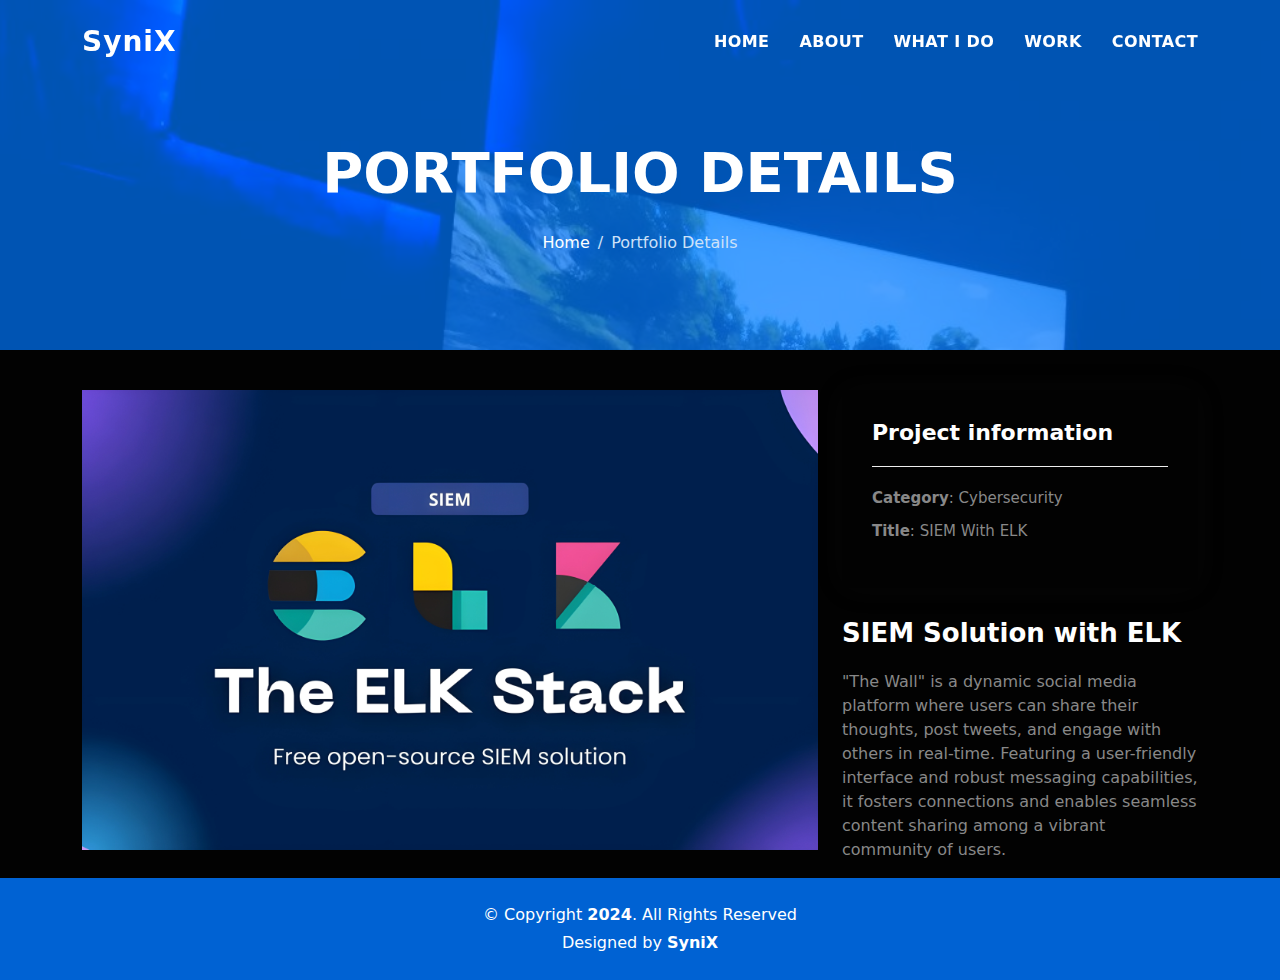
<file: portfolio-details4.html>
<!DOCTYPE html>
<html lang="en">

<head>
  <meta charset="utf-8">
  <meta content="width=device-width, initial-scale=1.0" name="viewport">

  <title>SyniX - Portfolio Details</title>
  <meta content="" name="description">
  <meta content="" name="keywords">

  <!-- Favicons -->
  <link href="assets/img/favicon.png" rel="icon">
  <link href="assets/img/apple-touch-icon.png" rel="apple-touch-icon">

  <!-- Vendor CSS Files -->
  <link href="assets/vendor/bootstrap/css/bootstrap.min.css" rel="stylesheet">
  <link href="assets/vendor/bootstrap-icons/bootstrap-icons.css" rel="stylesheet">
  <link href="assets/vendor/glightbox/css/glightbox.min.css" rel="stylesheet">
  <link href="assets/vendor/swiper/swiper-bundle.min.css" rel="stylesheet">

  <!-- Template Main CSS File -->
  <link href="assets/css/style.css" rel="stylesheet">
</head>

<body>

  <!-- ======= Header ======= -->
  <header id="header" class="fixed-top">
    <div class="container d-flex align-items-center justify-content-between">

      <h1 class="logo"><a href="index.html">SyniX</a></h1>
      <!-- Uncomment below if you prefer to use an image logo -->
      <!-- <a href="index.html" class="logo"><img src="assets/img/logo.png" alt="" class="img-fluid"></a>-->

      <nav id="navbar" class="navbar">
        <ul>
          <li><a class="nav-link scrollto " href="index.html#hero">Home</a></li>
          <li><a class="nav-link scrollto" href="index.html#about">About</a></li>
          <li><a class="nav-link scrollto" href="index.html#services">What I Do</a></li>
          <li><a class="nav-link scrollto " href="index.html#work">Work</a></li>
          <li><a class="nav-link scrollto" href="index.html#contact">Contact</a></li>
        </ul>
        <i class="bi bi-list mobile-nav-toggle"></i>
      </nav><!-- .navbar -->

    </div>
  </header><!-- End Header -->

  <div class="hero hero-single route bg-image" style="background-image: url(assets/img/overlay-bg.jpg)">
    <div class="overlay-mf"></div>
    <div class="hero-content display-table">
      <div class="table-cell">
        <div class="container">
          <h2 class="hero-title mb-4">Portfolio Details</h2>
          <ol class="breadcrumb d-flex justify-content-center">
            <li class="breadcrumb-item">
              <a href="#">Home</a>
            </li>
            <li class="breadcrumb-item active">Portfolio Details</li>
          </ol>
        </div>
      </div>
    </div>
  </div>

  <main id="main">

    <!-- ======= Portfolio Details Section ======= -->
    <section id="portfolio-details" class="portfolio-details">
      <div class="container">
        <div class="row gy-4">
          <div class="col-lg-8">
            <div class="portfolio-details-slider swiper">
              <div class="swiper-wrapper align-items-center">

                <div class="swiper-slide">
                  <img src="assets/img/work-4.jpg" alt="">
                </div>
              </div>
              <div class="swiper-pagination"></div>
            </div>
          </div>

          <div class="col-lg-4">
            <div class="portfolio-info">
              <h3>Project information</h3>
              <ul>
                <li><strong>Category</strong>: Cybersecurity</li>
                <li><strong>Title</strong>: <a href="https://github.com/0xNisarg/SIEM-With-ELK" target="_blank">SIEM With ELK</a></li>
              </ul>
            </div>
            <div class="portfolio-description">
              <h2>SIEM Solution with ELK</h2>
              <p>
                "The Wall" is a dynamic social media platform where users can share their thoughts, post tweets, and engage with others in real-time. 
                Featuring a user-friendly interface and robust messaging capabilities, it fosters connections and enables seamless content sharing among a vibrant community of users.
              </p>
            </div>
          </div>
        </div>
      </div>
    </section>
    <!-- End Portfolio Details Section -->

  </main><!-- End #main -->

  <!-- ======= Footer ======= -->
  <footer>
    <div class="container">
      <div class="row">
        <div class="col-sm-12">
          <div class="copyright-box">
            <div class="credits">
              <p class="copyright">&copy; Copyright <strong>2024</strong>. All Rights Reserved</p>
              Designed by <strong>SyniX</strong>
            </div>
          </div>
        </div>
      </div>
    </div>
  </footer><!-- End  Footer -->

  <div id="preloader"></div>
  <a href="#" class="back-to-top d-flex align-items-center justify-content-center"><i class="bi bi-arrow-up-short"></i></a>

  <!-- Vendor JS Files -->
  <script src="assets/vendor/purecounter/purecounter_vanilla.js"></script>
  <script src="assets/vendor/bootstrap/js/bootstrap.bundle.min.js"></script>
  <script src="assets/vendor/glightbox/js/glightbox.min.js"></script>
  <script src="assets/vendor/swiper/swiper-bundle.min.js"></script>
  <script src="assets/vendor/typed.js/typed.min.js"></script>
  <script src="assets/vendor/php-email-form/validate.js"></script>

  <!-- Template Main JS File -->
  <script src="assets/js/main.js"></script>

</body>

</html>
</file>
<file: assets/css/style.css>
body {
  background-color: #020202;
  color: #888888;
}

h1,
h2,
h3,
h4,
h5,
h6 {
  color: #ffffff;
}

a {
  color: #888888;
  text-decoration: none;
  transition: all 0.5s ease-in-out;
}

a:hover {
  color: #0078ff;
  text-decoration: none;
  transition: all 0.5s ease-in-out;
}

.p-r {
  position: relative;
}

.color-a {
  text-decoration: none;
  color: #0078ff;
}

.color-d {
  color: #f5f5f5;
}

.color-text-a {
  text-decoration: none;
  color: #4e4e4e;
}

.box-shadow,
.card-blog,
.work-box,
.service-box,
.paralax-mf {
  box-shadow: 0 13px 8px -10px rgba(0, 0, 0, 0.1);
}

.box-shadow-a,
.button:hover {
  text-decoration: none;
  box-shadow: 0 0 0 4px #cde1f8;
}

.display-5 {
  font-size: 2.5rem;
  font-weight: 300;
  line-height: 1.1;
}

.display-6 {
  font-size: 2rem;
  font-weight: 300;
  line-height: 1.1;
}

.avatar {
  width: 32px;
  height: 32px;
  margin-right: 4px;
  overflow: hidden;
}

.bg-image {
  background-repeat: no-repeat;
  background-attachment: fixed;
  background-size: cover;
  background-position: center center;
}

@media (max-width: 1024px) {
  .bg-image {
    background-attachment: scroll;
  }
}

.overlay-mf {
  background-color: #0078ff;
}

.overlay-mf {
  position: absolute;
  top: 0;
  left: 0px;
  padding: 0;
  height: 100%;
  width: 100%;
  opacity: 0.7;
}

.paralax-mf {
  position: relative;
  padding: 8rem 0;
}

.display-table {
  width: 100%;
  height: 100%;
  display: table;
}

.table-cell {
  display: table-cell;
  vertical-align: middle;
}

/*--/ Sections /--*/
.sect-4 {
  padding: 4rem 0;
}

.sect-pt4 {
  padding-top: 4rem;
}

.sect-mt4 {
  margin-top: 4rem;
}

/*--/ Title s /--*/
.title-s {
  font-weight: 600;
  color: #ffffff;
  font-size: 1.1rem;
}

/*--/ Title A /--*/
.title-box {
  margin-bottom: 4rem;
}

.title-a {
  text-decoration: none;
  font-size: 3rem;
  font-weight: bold;
  text-transform: uppercase;
}

.subtitle-a {
  text-decoration: none;
  color: #ffffff;
}

.line-mf {
  width: 40px;
  height: 5px;
  background-color: #0078ff;
  margin: 0 auto;
}

/*--/ Title Left /--*/
.title-box-2 {
  margin-bottom: 3rem;
}

.title-left {
  font-size: 2rem;
  position: relative;
}

.title-left:before {
  content: "";
  position: absolute;
  height: 3px;
  background-color: #0078ff;
  width: 100px;
  bottom: -12px;
}

/*------/ Box /------*/
.box-pl2 {
  padding-left: 2rem;
}

.box-shadow-full {
  padding: 3rem 1.25rem;
  position: relative;
  background-color: #050505;
  margin-bottom: 3rem;
  z-index: 2;
  box-shadow: 0 1px 1px 0 rgba(0, 0, 0, 0.06), 0 2px 5px 0 rgba(0, 0, 0, 0.2);
}

@media (min-width: 768px) {
  .box-shadow-full {
    padding: 3rem;
  }
}

/*------/ Socials /------*/
.socials {
  padding: 1.5rem 0;
}

.socials ul li {
  display: inline-block;
}

.socials .ico-circle {
  height: 40px;
  width: 40px;
  font-size: 1.2rem;
  border-radius: 50%;
  line-height: 1.6;
  margin: 0 15px 0 0;
  box-shadow: 0 0 0 3px #0078ff;
  transition: all 500ms ease;
}

.socials .ico-circle:hover {
  background-color: #0078ff;
  color: #fff;
  box-shadow: 0 0 0 3px #cde1f8;
  transition: all 500ms ease;
}

/*------/ Ul resect /------*/
.ul-resect,
.widget-tags ul,
.widget-sidebar .list-sidebar,
.box-comments .list-comments,
.blog-wrapper .post-meta ul,
.list-ico,
.socials ul {
  list-style: none;
  padding-left: 0;
  margin-bottom: 0;
}

.list-ico {
  line-height: 2;
}

.list-ico span {
  color: #0078ff;
  margin-right: 10px;
}

/*------/ Ico Circle /------*/
.ico-circle {
  height: 100px;
  width: 100px;
  font-size: 2rem;
  border-radius: 50%;
  line-height: 1.55;
  margin: 0 auto;
  text-align: center;
  box-shadow: 0 0 0 10px #0078ff;
  display: block;
}

/*------/ Owl Carousel /------*/
.owl-theme .owl-dots {
  text-align: center;
  margin-top: 18px;
}

.owl-theme .owl-dots .owl-dot {
  display: inline-block;
}

.owl-theme .owl-dots .owl-dot span {
  width: 18px;
  height: 7px;
  margin: 5px 5px;
  background: #cde1f8;
  border: 0px solid #cde1f8;
  display: block;
  transition: all 0.6s ease-in-out;
  cursor: pointer;
}

.owl-theme .owl-dots .owl-dot:hover span {
  background-color: #cde1f8;
}

.owl-theme .owl-dots .owl-dot.active span {
  background-color: #1B1B1B;
  width: 25px;
}

/*--/ Scrolltop s /--*/
.scrolltop-mf {
  position: relative;
  display: none;
}

.scrolltop-mf span {
  z-index: 999;
  position: fixed;
  width: 42px;
  height: 42px;
  background-color: #0078ff;
  opacity: 0.7;
  font-size: 1.6rem;
  line-height: 1.5;
  text-align: center;
  color: #fff;
  top: auto;
  left: auto;
  right: 30px;
  bottom: 50px;
  cursor: pointer;
  border-radius: 50%;
}

/*--------------------------------------------------------------
# Back to top button
--------------------------------------------------------------*/
.back-to-top {
  position: fixed;
  visibility: hidden;
  opacity: 0;
  right: 15px;
  bottom: 15px;
  z-index: 996;
  background: #0078ff;
  width: 40px;
  height: 40px;
  border-radius: 50px;
  transition: all 0.4s;
}

.back-to-top i {
  font-size: 28px;
  color: #fff;
  line-height: 0;
}

.back-to-top:hover {
  background: #298eff;
  color: #fff;
}

.back-to-top.active {
  visibility: visible;
  opacity: 1;
}

/*------/ Prelaoder /------*/
#preloader {
  position: fixed;
  top: 0;
  left: 0;
  right: 0;
  bottom: 0;
  z-index: 9999;
  overflow: hidden;
  background: #fff;
}

#preloader:before {
  content: "";
  position: fixed;
  top: calc(50% - 30px);
  left: calc(50% - 30px);
  border: 6px solid #f2f2f2;
  border-top: 6px solid #0078ff;
  border-radius: 50%;
  width: 60px;
  height: 60px;
  -webkit-animation: animate-preloader 1s linear infinite;
  animation: animate-preloader 1s linear infinite;
}

@-webkit-keyframes animate-preloader {
  0% {
    transform: rotate(0deg);
  }

  100% {
    transform: rotate(360deg);
  }
}

@keyframes animate-preloader {
  0% {
    transform: rotate(0deg);
  }

  100% {
    transform: rotate(360deg);
  }
}

/*------/ Button /------*/
.button {
  display: inline-block;
  padding: 0.3rem 0.6rem;
  text-align: center;
  vertical-align: middle;
  -webkit-user-select: none;
  -moz-user-select: none;
  user-select: none;
  font-size: 1rem;
  border-radius: 0.3rem;
  border: 1px solid transparent;
  transition: all 500ms ease;
  cursor: pointer;
}

.button:focus {
  outline: 0;
}

.button:hover {
  background-color: #0062d3;
  color: #fff;
  transition: all 500ms ease;
}

.button-a {
  text-decoration: none;
  background-color: #0078ff;
  color: #fff;
  border-color: #cde1f8;
}

.button-big {
  padding: 0.9rem 2.3rem;
  font-size: 1.2rem;
}

.button-rouded {
  border-radius: 5rem;
}

.btn-lg {
  padding: 0.5rem 1rem;
  font-size: 1.25rem;
  line-height: 1.5;
  border-radius: 0.3rem;
}

/*--------------------------------------------------------------
# Header
--------------------------------------------------------------*/
#header {
  transition: all 0.5s;
  z-index: 997;
  padding: 20px 0;
}

#header .logo {
  font-size: 28px;
  margin: 0;
  padding: 0;
  font-weight: 600;
  letter-spacing: 1px;
}

#header .logo a {
  color: #fff;
}

#header .logo img {
  max-height: 40px;
}

#header.header-scrolled {
  background: rgba(0, 0, 0, 0.9);
  padding: 12px 0;
}

/*--------------------------------------------------------------
# Navigation Menu
--------------------------------------------------------------*/
/**
* Desktop Navigation 
*/
.navbar {
  padding: 0;
}

.navbar ul {
  margin: 0;
  padding: 0;
  display: flex;
  list-style: none;
  align-items: center;
}

.navbar li {
  position: relative;
}

.navbar>ul>li {
  white-space: nowrap;
  padding: 10px 0 10px 30px;
}

.navbar a,
.navbar a:focus {
  display: flex;
  align-items: center;
  justify-content: space-between;
  color: #fff;
  font-size: 16px;
  font-weight: 600;
  padding: 0;
  white-space: nowrap;
  transition: 0.3s;
  letter-spacing: 0.4px;
  position: relative;
  text-transform: uppercase;
}

.navbar a i,
.navbar a:focus i {
  font-size: 12px;
  line-height: 0;
  margin-left: 5px;
}

.navbar>ul>li>a:before {
  content: "";
  position: absolute;
  width: 100%;
  height: 2px;
  bottom: -6px;
  left: 0;
  width: 0;
  background-color: #fff;
  visibility: hidden;
  transition: all 0.3s ease-in-out 0s;
}

.navbar a:hover:before,
.navbar li:hover>a:before,
.navbar .active:before {
  visibility: visible;
  width: 80%;
}

.navbar a:hover,
.navbar .active,
.navbar .active:focus,
.navbar li:hover>a {
  color: #fff;
}

.navbar .dropdown ul {
  display: block;
  position: absolute;
  left: 30px;
  top: calc(100% + 30px);
  margin: 0;
  padding: 10px 0;
  z-index: 99;
  opacity: 0;
  visibility: hidden;
  background: #fff;
  box-shadow: 0px 0px 30px rgba(127, 137, 161, 0.25);
  transition: 0.3s;
}

.navbar .dropdown ul li {
  min-width: 200px;
}

.navbar .dropdown ul a {
  padding: 10px 20px;
  font-size: 14px;
  text-transform: none;
  color: #4e4e4e;
}

.navbar .dropdown ul a i {
  font-size: 12px;
}

.navbar .dropdown ul a:hover,
.navbar .dropdown ul .active:hover,
.navbar .dropdown ul li:hover>a {
  color: #0078ff;
}

.navbar .dropdown:hover>ul {
  opacity: 1;
  top: 100%;
  visibility: visible;
}

.navbar .dropdown .dropdown ul {
  top: 0;
  left: calc(100% - 30px);
  visibility: hidden;
}

.navbar .dropdown .dropdown:hover>ul {
  opacity: 1;
  top: 0;
  left: 100%;
  visibility: visible;
}

@media (max-width: 1366px) {
  .navbar .dropdown .dropdown ul {
    left: -90%;
  }

  .navbar .dropdown .dropdown:hover>ul {
    left: -100%;
  }
}

/**
* Mobile Navigation 
*/
.mobile-nav-toggle {
  color: #fff;
  font-size: 28px;
  cursor: pointer;
  display: none;
  line-height: 0;
  transition: 0.5s;
}

@media (max-width: 991px) {
  .mobile-nav-toggle {
    display: block;
  }

  .navbar ul {
    display: none;
  }
}

.navbar-mobile {
  position: fixed;
  overflow: hidden;
  top: 0;
  right: 0;
  left: 0;
  bottom: 0;
  background: rgba(78, 78, 78, 0.9);
  transition: 0.3s;
  z-index: 999;
}

.navbar-mobile .mobile-nav-toggle {
  position: absolute;
  top: 15px;
  right: 15px;
}

.navbar-mobile ul {
  display: block;
  position: absolute;
  top: 55px;
  right: 15px;
  bottom: 15px;
  left: 15px;
  padding: 10px 0;
  background-color: #fff;
  overflow-y: auto;
  transition: 0.3s;
}

.navbar-mobile>ul>li {
  padding: 0;
}

.navbar-mobile a:hover:before,
.navbar-mobile li:hover>a:before,
.navbar-mobile .active:before {
  visibility: hidden;
}

.navbar-mobile a,
.navbar-mobile a:focus {
  padding: 10px 20px;
  font-size: 15px;
  color: #4e4e4e;
}

.navbar-mobile a:hover,
.navbar-mobile .active,
.navbar-mobile li:hover>a {
  color: #0078ff;
}

.navbar-mobile .getstarted,
.navbar-mobile .getstarted:focus {
  margin: 15px;
}

.navbar-mobile .dropdown ul {
  position: static;
  display: none;
  margin: 10px 20px;
  padding: 10px 0;
  z-index: 99;
  opacity: 1;
  visibility: visible;
  background: #fff;
  box-shadow: 0px 0px 30px rgba(127, 137, 161, 0.25);
}

.navbar-mobile .dropdown ul li {
  min-width: 200px;
}

.navbar-mobile .dropdown ul a {
  padding: 10px 20px;
}

.navbar-mobile .dropdown ul a i {
  font-size: 12px;
}

.navbar-mobile .dropdown ul a:hover,
.navbar-mobile .dropdown ul .active:hover,
.navbar-mobile .dropdown ul li:hover>a {
  color: #0078ff;
}

.navbar-mobile .dropdown>.dropdown-active {
  display: block;
}

/*--------------------------------------------------------------
# Hero Section
--------------------------------------------------------------*/
.hero {
  height: 100vh;
  position: relative;
  color: #fff;
}

.hero .hero-content {
  text-align: center;
  position: absolute;
}

.hero .overlay-itro {
  background-color: rgba(0, 0, 0, 0.6);
  position: absolute;
  top: 0;
  left: 0px;
  padding: 0;
  height: 100%;
  width: 100%;
  opacity: 0.9;
}

.hero .hero-title {
  color: #fff;
  font-weight: 600;
  font-size: 3rem;
}

@media (min-width: 768px) {
  .hero .hero-title {
    font-size: 4.5rem;
  }
}

.hero .hero-subtitle {
  font-size: 1.5rem;
  font-weight: 600;
}

@media (min-width: 768px) {
  .hero .hero-subtitle {
    font-size: 2.5rem;
  }
}

.hero .text-slider-items {
  display: none;
}

.hero-single {
  height: 350px;
}

.hero-single .hero-content {
  margin-top: 30px;
}

.hero-single .hero-title {
  text-transform: uppercase;
  font-size: 3rem;
}

@media (min-width: 768px) {
  .hero-single .hero-title {
    font-size: 3.5rem;
  }
}

.hero-single .breadcrumb {
  background-color: transparent;
  color: #0078ff;
}

.hero-single .breadcrumb .breadcrumb-item:before {
  color: #cde1f8;
}

.hero-single .breadcrumb .breadcrumb-item.active {
  color: #cde1f8;
}

.hero-single .breadcrumb a {
  color: #fff;
}

/*--------------------------------------------------------------
# About
--------------------------------------------------------------*/
.about-mf .box-shadow-full {
  padding-top: 4rem;
  padding-bottom: 4rem;
}

.about-mf .about-img {
  margin-bottom: 2rem;
}

.about-mf .about-img img {
  margin-left: 10px;
}

@media (min-width: 767px) {
  .about-mf .box-pl2 {
    margin-top: 3rem;
    padding-left: 0rem;
  }
}

.skill-mf span {
  color: #4e4e4e;
}

.skill-mf .progress {
  background-color: #cde1f8;
  margin: 0.5rem 0 1.2rem 0;
  border-radius: 0;
  height: 0.7rem;
}

.skill-mf .progress .progress-bar {
  height: 0.7rem;
  background-color: #0078ff;
}

/*--------------------------------------------------------------
# Services
--------------------------------------------------------------*/
.service-box {
  background-color: #fff;
  padding: 2.5rem 1.3rem;
  border-radius: 1rem;
  margin-bottom: 3rem;
  text-align: center;
}

.service-box:hover .ico-circle {
  transition: all 500ms ease;
  color: #fff;
  background-color: #0078ff;
  box-shadow: 0 0 0 10px #cde1f8;
}

.service-box .service-ico {
  margin-bottom: 1rem;
  color: #1e1e1e;
}

.service-box .ico-circle {
  transition: all 500ms ease;
  display: inline-flex;
  align-items: center;
  justify-content: center;
}

.service-box .ico-circle i {
  line-height: 0;
  font-size: 40px;
}

.service-box .s-title {
  font-size: 1.4rem;
  text-transform: uppercase;
  text-align: center;
  padding: 0.4rem 0;
}

.service-box .s-description {
  color: #4e4e4e;
}

/*--------------------------------------------------------------
# Counter
--------------------------------------------------------------*/
.counter-box {
  color: #fff;
  text-align: center;
}

@media (min-width: 577px) {
  .counter-box {
    margin-bottom: 1.8rem;
  }
}

.counter-ico {
  margin-bottom: 1rem;
}

.counter-ico .ico-circle {
  height: 60px;
  width: 60px;
  line-height: 1.5;
  box-shadow: 0 0 0 10px #cde1f8;
}

.counter-num .counter {
  font-size: 2rem;
  margin-bottom: 0;
}

/*--------------------------------------------------------------
# Portfolio
--------------------------------------------------------------*/
.work-box {
  margin-bottom: 3rem;
  -webkit-backface-visibility: hidden;
  backface-visibility: hidden;
  background-color: #fff;
}

.work-box:hover img {
  transform: scale(1.3);
}

.work-img {
  display: block;
  overflow: hidden;
}

.work-img img {
  transition: all 1s;
}

.work-content {
  padding: 2rem 3% 1rem 4%;
}

.work-content .w-more {
  color: #4e4e4e;
  font-size: 0.8rem;
}

.work-content .w-more .w-ctegory {
  color: #0078ff;
}

.work-content .w-like {
  font-size: 2.5rem;
  color: #0078ff;
  float: right;
}

.work-content .w-like a {
  color: #0078ff;
}

.work-content .w-like .num-like {
  font-size: 0.7rem;
}

.w-title {
  font-size: 1.2rem;
  color: #000000;
}

/*--------------------------------------------------------------
# Portfolio Details
--------------------------------------------------------------*/
.portfolio-details {
  padding-top: 40px;
}

.portfolio-details .portfolio-details-slider img {
  width: 100%;
}

.portfolio-details .portfolio-details-slider .swiper-pagination {
  margin-top: 20px;
  position: relative;
}

.portfolio-details .portfolio-details-slider .swiper-pagination .swiper-pagination-bullet {
  width: 12px;
  height: 12px;
  background-color: #fff;
  opacity: 1;
  border: 1px solid #0078ff;
}

.portfolio-details .portfolio-details-slider .swiper-pagination .swiper-pagination-bullet-active {
  background-color: #0078ff;
}

.portfolio-details .portfolio-info {
  padding: 30px;
  box-shadow: 0px 0 30px rgba(78, 78, 78, 0.08);
}

.portfolio-details .portfolio-info h3 {
  font-size: 22px;
  font-weight: 700;
  margin-bottom: 20px;
  padding-bottom: 20px;
  border-bottom: 1px solid #eee;
}

.portfolio-details .portfolio-info ul {
  list-style: none;
  padding: 0;
  font-size: 15px;
}

.portfolio-details .portfolio-info ul li+li {
  margin-top: 10px;
}

.portfolio-details .portfolio-description {
  padding-top: 30px;
}

.portfolio-details .portfolio-description h2 {
  font-size: 26px;
  font-weight: 700;
  margin-bottom: 20px;
}

.portfolio-details .portfolio-description p {
  padding: 0;
}

/*--------------------------------------------------------------
# Testimonials
--------------------------------------------------------------*/
.testimonial-box {
  color: #fff;
  text-align: center;
}

.testimonial-box .author-test {
  margin-top: 1rem;
}

.testimonial-box .author-test img {
  margin: 0 auto;
}

.testimonial-box .author {
  color: #fff;
  text-transform: uppercase;
  font-weight: 600;
  margin: 1rem 0;
  display: block;
  font-size: 1.4rem;
}

.testimonial-box .comit {
  font-size: 2rem;
  color: #0078ff;
  background-color: #fff;
  width: 52px;
  height: 52px;
  display: block;
  margin: 0 auto;
  border-radius: 50%;
  line-height: 1.6;
}

@media (min-width: 768px) {
  .testimonial-box .description {
    padding: 0 5rem;
  }
}

@media (min-width: 992px) {
  .testimonial-box .description {
    padding: 0 8rem;
  }
}

@media (min-width: 1200px) {
  .testimonial-box .description {
    padding: 0 13rem;
  }
}

.swiper-pagination {
  margin-top: 20px;
  position: relative;
}

.swiper-pagination .swiper-pagination-bullet {
  width: 12px;
  height: 12px;
  background-color: rgba(255, 255, 255, 0.4);
  opacity: 1;
}

.swiper-pagination .swiper-pagination-bullet-active {
  background-color: #fff;
}

/*--------------------------------------------------------------
# Contact
--------------------------------------------------------------*/
.footer-paralax {
  padding: 4rem 0 0 0;
}

.contact-mf {
  margin-top: 4rem;
}

@media (min-width: 767px) {
  .contact-mf .box-pl2 {
    margin-top: 3rem;
    padding-left: 0rem;
  }
}

.php-email-form .error-message {
  display: none;
  color: #fff;
  background: #ed3c0d;
  text-align: center;
  padding: 15px;
  font-weight: 600;
}

.php-email-form .sent-message {
  display: none;
  color: #fff;
  background: #18d26e;
  text-align: center;
  padding: 15px;
  font-weight: 600;
}

.php-email-form .loading {
  display: none;
  background: #fff;
  text-align: center;
  padding: 15px;
}

.php-email-form .loading:before {
  content: "";
  display: inline-block;
  border-radius: 50%;
  width: 24px;
  height: 24px;
  margin: 0 10px -6px 0;
  border: 3px solid #18d26e;
  border-top-color: #eee;
  -webkit-animation: animate-loading 1s linear infinite;
  animation: animate-loading 1s linear infinite;
}

.php-email-form input,
.php-email-form textarea {
  border-radius: 0;
  box-shadow: none;
  font-size: 14px;
}

.php-email-form input:focus,
.php-email-form textarea:focus {
  border-color: #0078ff;
}

.php-email-form input {
  padding: 10px 15px;
}

.php-email-form textarea {
  padding: 12px 15px;
  margin-bottom: 0;
}

.php-email-form button[type=submit] {
  background: #0078ff;
  border: 0;
  padding: 10px 24px;
  color: #fff;
  transition: 0.4s;
}

.php-email-form button[type=submit]:hover {
  background: #3393ff;
}

@-webkit-keyframes animate-loading {
  0% {
    transform: rotate(0deg);
  }

  100% {
    transform: rotate(360deg);
  }
}

@keyframes animate-loading {
  0% {
    transform: rotate(0deg);
  }

  100% {
    transform: rotate(360deg);
  }
}

/*--------------------------------------------------------------
# Blog
--------------------------------------------------------------*/
@media (min-width: 767px) {
  .card-blog {
    margin-bottom: 3rem;
  }
}

.card-blog .card-body {
  position: relative;
}

.card-blog .card-category-box {
  position: absolute;
  text-align: center;
  top: -16px;
  left: 15px;
  right: 15px;
  line-height: 25px;
  overflow: hidden;
}

.card-blog .card-category {
  display: inline-block;
  color: #fff;
  padding: 0 15px 5px;
  overflow: hidden;
  background-color: #0078ff;
  border-radius: 4px;
}

.card-blog .card-category .category {
  color: #fff;
  display: inline-block;
  text-transform: uppercase;
  font-size: 0.7rem;
  letter-spacing: 0.1px;
  margin-bottom: 0;
}

.card-blog .card-title {
  font-size: 1.3rem;
  margin-top: 0.6rem;
}

.card-blog .card-description {
  color: #4e4e4e;
}

.card-blog .post-author {
  display: inline-block;
}

.card-blog .post-date {
  color: #4e4e4e;
  display: inline-block;
  float: right;
}

/*--------------------------------------------------------------
# Blog Single
--------------------------------------------------------------*/
.post-box,
.form-comments,
.box-comments,
.widget-sidebar {
  padding: 2rem;
  background-color: #fff;
  margin-bottom: 3rem;
}

@media (min-width: 768px) {

  .post-box,
  .form-comments,
  .box-comments,
  .widget-sidebar {
    padding: 3rem;
  }
}

.blog-wrapper .article-title {
  font-size: 1.5rem;
}

@media (min-width: 768px) {
  .blog-wrapper .article-title {
    font-size: 1.9rem;
  }
}

.blog-wrapper .post-meta {
  margin: 1rem 0;
}

.blog-wrapper .post-meta ul {
  border-left: 4px solid #0078ff;
  margin-top: 1rem;
}

.blog-wrapper .post-meta ul li {
  display: inline-block;
  margin-left: 15px;
}

.blog-wrapper .post-meta ul a {
  color: #0078ff;
}

.blog-wrapper .post-meta ul span {
  color: #1e1e1e;
}

.blog-wrapper .blockquote {
  border-left: 4px solid #0078ff;
  padding: 18px;
  font-style: italic;
}

/*------/ Comments /------*/
.box-comments .list-comments li {
  padding-bottom: 40px;
}

.box-comments .list-comments .comment-avatar {
  display: table-cell;
  vertical-align: top;
}

.box-comments .list-comments .comment-avatar img {
  width: 80px;
  height: 80px;
}

.box-comments .list-comments .comment-author {
  font-size: 1.3rem;
}

@media (min-width: 768px) {
  .box-comments .list-comments .comment-author {
    font-size: 1.5rem;
  }
}

.box-comments .list-comments .comment-details {
  display: table-cell;
  vertical-align: top;
  padding-left: 25px;
}

.box-comments .list-comments a {
  color: #0078ff;
}

.box-comments .list-comments span {
  color: #1e1e1e;
  font-style: italic;
}

.box-comments .comment-children {
  margin-left: 40px;
}

/*------/ Sidebar /------*/
.widget-sidebar .sidebar-title {
  font-size: 1.6rem;
  font-weight: 600;
  border-left: 5px solid #0078ff;
  padding-left: 15px;
  text-transform: uppercase;
  margin-bottom: 1.5rem;
}

.widget-sidebar .list-sidebar li {
  position: relative;
  padding: 6px 0 6px 24px;
}

.widget-sidebar .list-sidebar li:before {
  position: absolute;
  content: "";
  width: 10px;
  height: 1px;
  left: 0;
  background-color: #0078ff;
  top: 20px;
}

.sidebar-search input {
  background-color: #fff;
  border-radius: 0;
  transition: all 0.5s ease-in-out;
}

.sidebar-search .btn-search {
  background-color: #0078ff;
  border-color: #0078ff;
  border-radius: 0;
  padding-left: 20px;
  padding-right: 20px;
}

.widget-tags ul li {
  display: inline-block;
  background-color: #0078ff;
  padding: 0.2rem 0.6rem;
  margin-bottom: 0.5rem;
  border-radius: 15px;
}

.widget-tags ul li a {
  color: #fff;
}

/*--------------------------------------------------------------
# Footer
--------------------------------------------------------------*/
footer {
  text-align: center;
  color: #fff;
  padding: 25px 0;
  background: #0062d3;
}

footer .copyright {
  margin-bottom: 0.3rem;
}

footer .credits {
  margin-bottom: 0;
}

footer .credits a {
  color: #fff;
}
</file>
